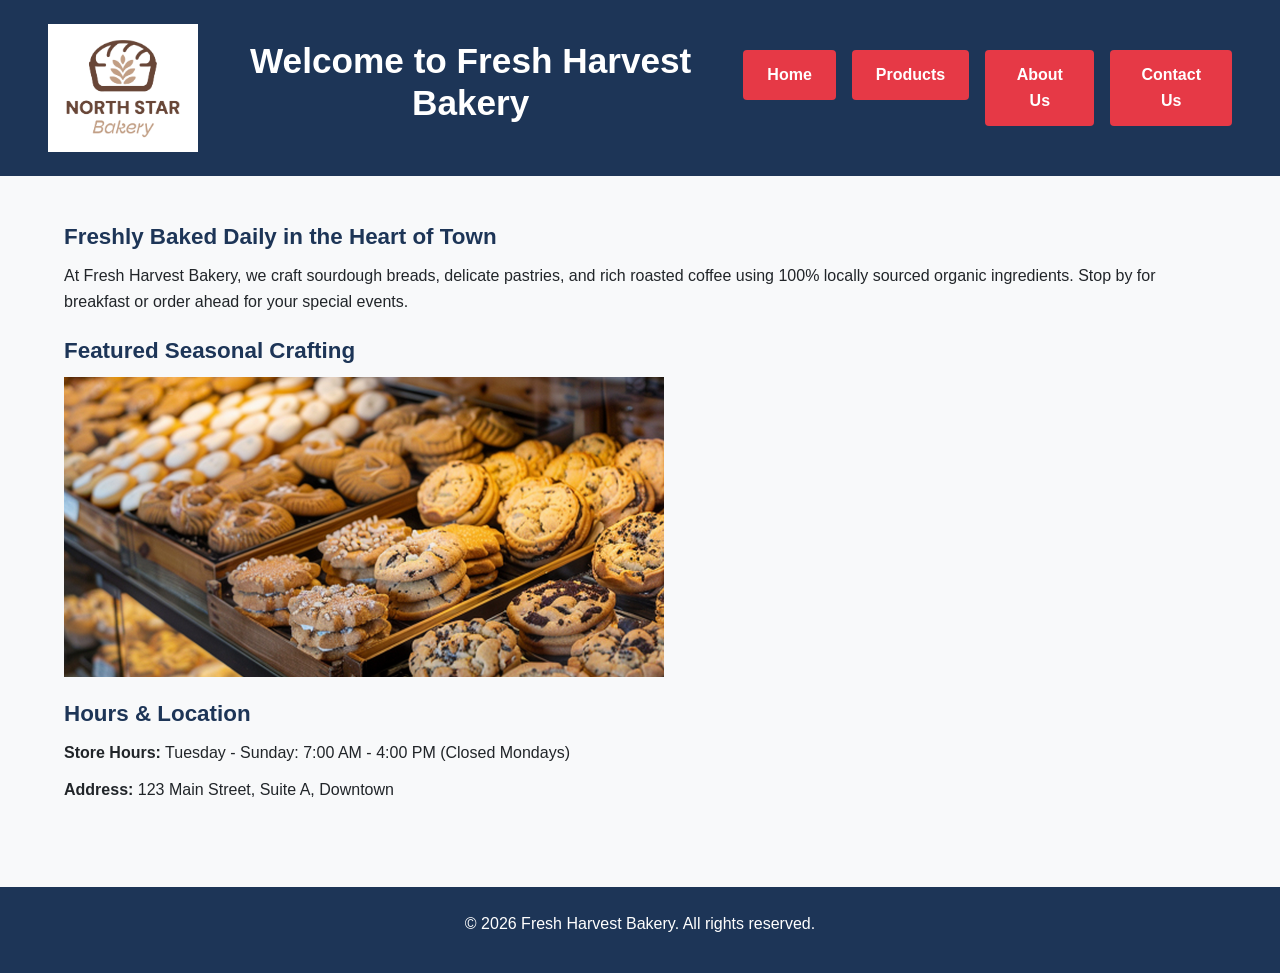
<file: index.html>
<!DOCTYPE html>
<html lang="en">
<head>
    <meta charset="UTF-8">
    <meta name="viewport" content="width=device-width, initial-scale=1.0">
    <title>Home - Fresh Harvest Bakery</title>
    <link rel="stylesheet" href="style.css">
</head>
<body>
    <header>
        <!-- Fixed: Closed the img tag properly with '>' -->
        <img src="bakery-logo_c.png" alt="Fresh Harvest Bakery Logo" width="150" height="50">
        <h1>Welcome to Fresh Harvest Bakery</h1>
        <nav>
            <ul>
                <li><a href="index.html" class="btn">Home</a></li>
                <li><a href="products.html" class="btn">Products</a></li>
                <li><a href="about.html" class="btn">About Us</a></li>
                <li><a href="contact.html" class="btn">Contact Us</a></li>
            </ul>
        </nav>
    </header>
    
    <main>
        <section> 
            <h2>Freshly Baked Daily in the Heart of Town</h2>
            <p>At Fresh Harvest Bakery, we craft sourdough breads, delicate pastries, and rich roasted coffee using 100% locally sourced organic ingredients. Stop by for breakfast or order ahead for your special events.</p>
        </section>

        <section>
            <h2>Featured Seasonal Crafting</h2>
            <!-- Required Responsive Image using <picture> -->
            <picture>
                <source media="(min-width: 1024px)" srcset="bakery-feature-large_c.png">
                <source media="(min-width: 600px)" srcset="bakery_bread_c.png">
                <img src="bakery-feature-small_c.png" alt="A freshly baked batch of sourdough bread sitting on a wooden counter" width="600" height="400">
            </picture>
        </section>

        <section>
            <h2>Hours & Location</h2>
            <p><strong>Store Hours:</strong> Tuesday - Sunday: 7:00 AM - 4:00 PM (Closed Mondays)</p>
            <p><strong>Address:</strong> 123 Main Street, Suite A, Downtown</p>
        </section>
    </main>

    <footer>
        <p>&copy; 2026 Fresh Harvest Bakery. All rights reserved.</p>
    </footer>
    <script src="script.js"></script>
</body>
</html>
</file>
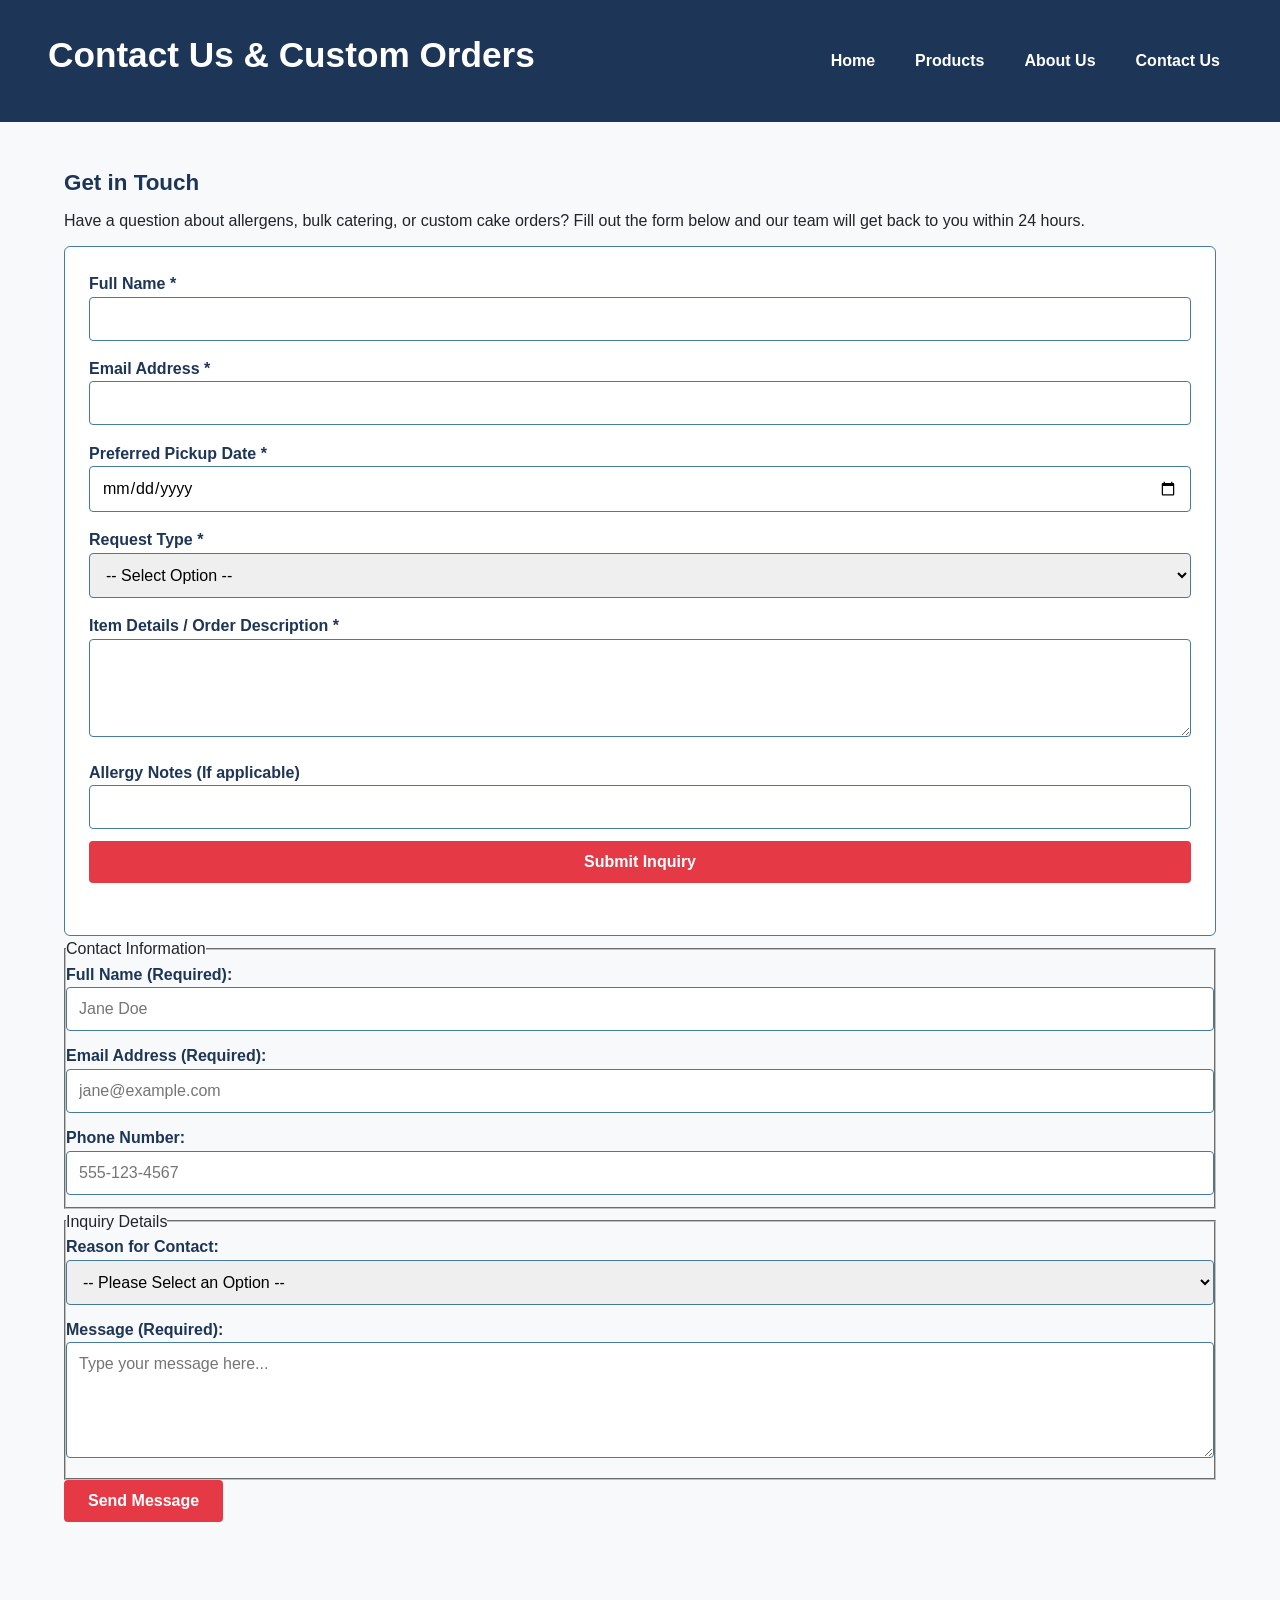
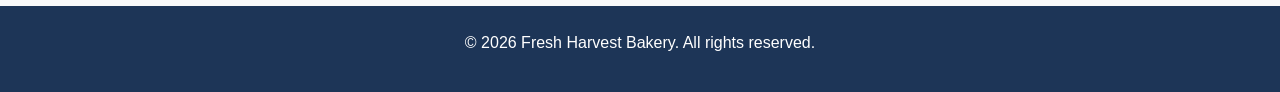
<file: contact.html>
<!DOCTYPE html>
<html lang="en">
<head>
    <meta charset="UTF-8">
    <meta name="viewport" content="width=device-width, initial-scale=1.0">
    <title>Contact Us - Fresh Harvest Bakery</title>
    <link rel="stylesheet" href="style.css">
</head>
<body>

    <header>
        <h1>Contact Us & Custom Orders</h1>
        <nav>
            <ul>
                <li><a href="index.html">Home</a></li>
                <li><a href="products.html">Products</a></li>
                <li><a href="about.html">About Us</a></li>
                <li><a href="contact.html">Contact Us</a></li>
            </ul>
        </nav>
    </header>

    <main>
     <section>
            <h2>Get in Touch</h2>
            <p>Have a question about allergens, bulk catering, or custom cake orders? Fill out the form below and our team will get back to you within 24 hours.</p>

            <!-- Required Form with Proper Labels, Fieldset, Legend, and Validation -->
            <form id="bakery-form" action="#" method="post" novalidate>
  <div class="form-group">
    <label for="name">Full Name *</label>
    <input type="text" id="name" name="name">
    <span class="error-msg" id="name-error"></span>
  </div>

  <div class="form-group">
    <label for="email">Email Address *</label>
    <input type="email" id="email" name="email">
    <span class="error-msg" id="email-error"></span>
  </div>

  <div class="form-group">
    <label for="pickup-date">Preferred Pickup Date *</label>
    <input type="date" id="pickup-date" name="pickup-date">
    <span class="error-msg" id="date-error"></span>
  </div>

  <div class="form-group">
    <label for="request-type">Request Type *</label>
    <select id="request-type" name="request-type">
      <option value="">-- Select Option --</option>
      <option value="preorder">Pre-Order</option>
      <option value="question">General Question</option>
      <option value="catering">Event Catering Inquiry</option>
    </select>
    <span class="error-msg" id="type-error"></span>
  </div>

  <div class="form-group">
    <label for="details">Item Details / Order Description *</label>
    <textarea id="details" name="details" rows="4"></textarea>
    <span class="error-msg" id="details-error"></span>
  </div>

  <div class="form-group">
    <label for="allergies">Allergy Notes (If applicable)</label>
    <input type="text" id="allergies" name="allergies">
  </div>

  <button type="submit" class="btn-primary">Submit Inquiry</button>
  <div id="form-success" class="success-msg"></div>
</form>
                
                <fieldset>
                    <legend>Contact Information</legend>

                    <p>
                        <label for="full-name">Full Name (Required):</label><br>
                        <input type="text" id="full-name" name="full_name" required aria-required="true" placeholder="Jane Doe">
                    </p>

                    <p>
                        <label for="email-address">Email Address (Required):</label><br>
                        <input type="email" id="email-address" name="email" required aria-required="true" placeholder="jane@example.com">
                    </p>

                    <p>
                        <label for="phone-number">Phone Number:</label><br>
                        <input type="tel" id="phone-number" name="phone" placeholder="555-123-4567">
                    </p>
                </fieldset>

                <fieldset>
                    <legend>Inquiry Details</legend>

                    <p>
                        <label for="inquiry-type">Reason for Contact:</label><br>
                        <select id="inquiry-type" name="inquiry_type" required>
                            <option value="">-- Please Select an Option --</option>
                            <option value="general">General Question</option>
                            <option value="catering">Catering / Large Order</option>
                            <option value="feedback">Feedback</option>
                        </select>
                    </p>

                    <p>
                        <label for="message">Message (Required):</label><br>
                        <textarea id="message" name="message" rows="5" cols="40" required placeholder="Type your message here..."></textarea>
                    </p>
                </fieldset>

                <p>
                    <button type="submit">Send Message</button>
                </p>

            </form>
        </section>
    </main>   
    
    <footer>
        <p>&copy; 2026 Fresh Harvest Bakery. All rights reserved.</p>
    </footer>
    <script src="script.js"></script>
</body>
</html>
</file>
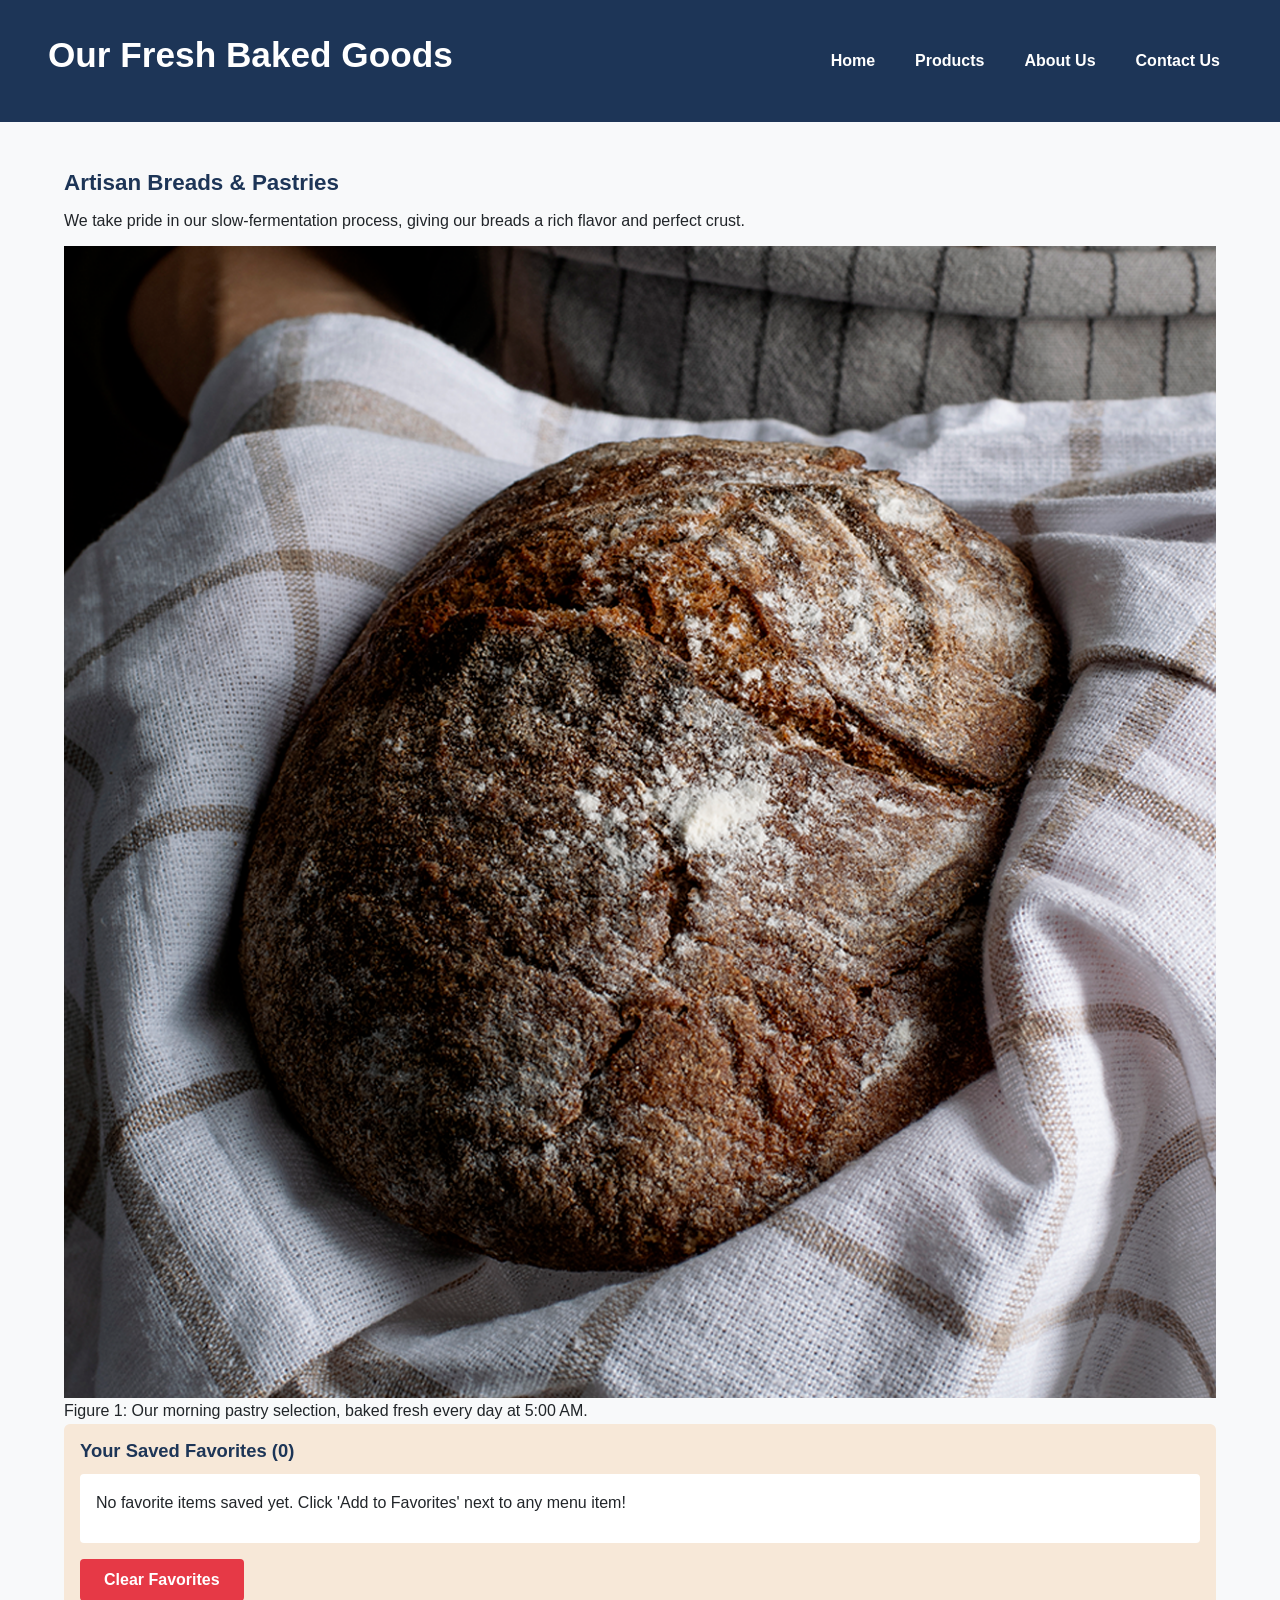
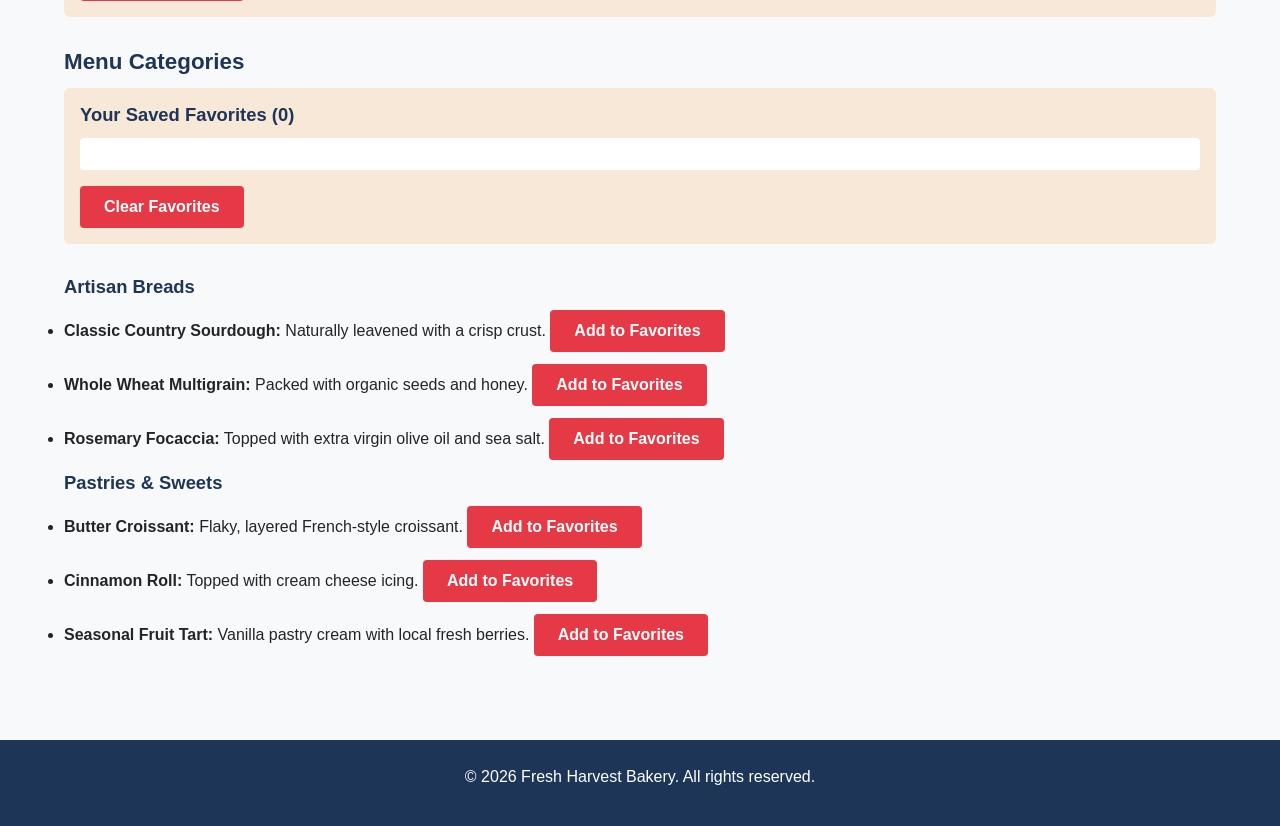
<file: products.html>
<!DOCTYPE html>
<html lang="en">
<head>
    <meta charset="UTF-8">
    <meta name="viewport" content="width=device-width, initial-scale=1.0">
    <title>Products - Fresh Harvest Bakery</title>
    <link rel="stylesheet" href="style.css">
</head>
<body>

    <header>
        <h1> Our Fresh Baked Goods</h1>
        <nav>
            <ul>
                <li><a href="index.html">Home</a></li>
                <li><a href="products.html">Products</a></li>
                <li><a href="about.html">About Us</a></li>
                <li><a href="contact.html">Contact Us</a></li>
            </ul>        
    </nav>
    </header>

    <main>
        <section>
            <h2>Artisan Breads & Pastries</h2>
            <p>We take pride in our slow-fermentation process, giving our breads a rich flavor and perfect crust.</p>
            
            <!-- Required Figure with Caption -->
            <figure>
                <img src="bakery-signature-loaf_c.png" alt="An assortment of golden-brown croissants and Danish pastries on a tray">
                <figcaption>Figure 1: Our morning pastry selection, baked fresh every day at 5:00 AM.</figcaption>
            </figure>
        </section> 

        <section class="favorites-section">
  <h3>Your Saved Favorites (<span id="fav-count">0</span>)</h3>
  <div id="favorites-list" class="favorites-box"></div>
  <button id="clear-favs-btn" class="btn-secondary">Clear Favorites</button>
</section>

        <section>
  <h2>Menu Categories</h2>

  <!-- TOUCHSTONE 4: FAVORITES CONTAINER -->
  <section class="favorites-section">
    <h3>Your Saved Favorites (<span id="fav-count">0</span>)</h3>
    <div id="favorites-list" class="favorites-box"></div>
    <button id="clear-favs-btn" class="btn-secondary">Clear Favorites</button>
  </section>

  <h3>Artisan Breads</h3>
  <ul>
    <li>
      <strong>Classic Country Sourdough:</strong> Naturally leavened with a crisp crust.
      <button class="fav-btn" data-id="1">Add to Favorites</button>
    </li>
    <li>
      <strong>Whole Wheat Multigrain:</strong> Packed with organic seeds and honey.
      <button class="fav-btn" data-id="2">Add to Favorites</button>
    </li>
    <li>
      <strong>Rosemary Focaccia:</strong> Topped with extra virgin olive oil and sea salt.
      <button class="fav-btn" data-id="3">Add to Favorites</button>
    </li>
  </ul>

  <h3>Pastries & Sweets</h3>
  <ul>
    <li>
      <strong>Butter Croissant:</strong> Flaky, layered French-style croissant.
      <button class="fav-btn" data-id="4">Add to Favorites</button>
    </li>
    <li>
      <strong>Cinnamon Roll:</strong> Topped with cream cheese icing.
      <button class="fav-btn" data-id="5">Add to Favorites</button>
    </li>
    <li>
      <strong>Seasonal Fruit Tart:</strong> Vanilla pastry cream with local fresh berries.
      <button class="fav-btn" data-id="6">Add to Favorites</button>
    </li>
  </ul>
</section>
    </main>

    <footer>
        <p>&copy; 2026 Fresh Harvest Bakery. All rights reserved.</p>
    </footer>
    <script src="script.js"></script>
</body>
</html>
</file>
<file: style.css>
/* ==========================================================================
   TOUCHSTONE 3 & 4: VISUAL DESIGN SYSTEM
   Color Palette: 3 Colors (Primary: #1D3557, Secondary: #457B9D, Accent: #E63946)
   Typography: Max 2 Font Families ('Segoe UI' / system sans-serif)
   Approach: Mobile-First Layout using Flexbox
   ========================================================================== */

/* 1. Global Reset & Variables */
* {
  box-sizing: border-box;
  margin: 0;
  padding: 0;
}

:root {
  --primary-color: #1D3557;   /* Deep Navy for headings & brand identity */
  --secondary-color: #457B9D; /* Muted Slate Blue for borders/accents */
  --accent-color: #E63946;    /* Coral Red for buttons/CTAs */
  --bg-light: #F8F9FA;        /* Light Grey background for scannability */
  --text-dark: #212529;       /* Dark charcoal for high contrast body text */
  --white: #FFFFFF;
  --font-main: 'Segoe UI', Tahoma, Geneva, Verdana, sans-serif;
  --spacing-sm: 0.75rem;
  --spacing-md: 1.5rem;
  --spacing-lg: 3rem;
}

body {
  font-family: var(--font-main);
  line-height: 1.6;
  color: var(--text-dark);
  background-color: var(--bg-light);
  display: flex;
  flex-direction: column;
  min-height: 100vh;
}

/* 2. Responsive Typography & Hierarchy */
h1, h2, h3 {
  color: var(--primary-color);
  line-height: 1.2;
  margin-bottom: var(--spacing-sm);
}

h1 { font-size: 1.8rem; }
h2 { font-size: 1.4rem; margin-top: var(--spacing-md); }
h3 { font-size: 1.15rem; }

p, li {
  font-size: 1rem;
  margin-bottom: var(--spacing-sm);
}

/* 3. Header & Navigation (Flexbox Mobile View) */
header {
  background-color: var(--primary-color);
  color: var(--white);
  padding: var(--spacing-md);
  text-align: center;
}

header h1 {
  color: var(--white);
}

nav ul {
  list-style: none;
  display: flex;
  flex-direction: column; /* Stacked links on mobile */
  gap: 0.5rem;
  margin-top: var(--spacing-sm);
}

nav a {
  color: var(--white);
  text-decoration: none;
  font-weight: 600;
  padding: var(--spacing-sm);
  background-color: rgba(255, 255, 255, 0.1);
  border-radius: 4px;
  display: block;
}

nav a:hover,  
nav a:focus {
  background-color: var(--accent-color);
}

/* 4. Main Layout & Cards (Flexbox) */
main {
  flex: 1;
  padding: var(--spacing-md);
  max-width: 1200px;
  margin: 0 auto;
  width: 100%;
}

.card-container {
  display: flex;
  flex-direction: column; /* Mobile first vertical stack */
  gap: var(--spacing-md);
  margin-top: var(--spacing-md);
}

.card {
  background-color: var(--white);
  border: 1px solid var(--secondary-color);
  border-top: 4px solid var(--primary-color);
  border-radius: 6px;
  padding: var(--spacing-md);
  box-shadow: 0 2px 5px rgba(0,0,0,0.05);
}

/* 5. Images (Global Sizing Fix) */
img {
  max-width: 100%;
  height: auto;
  display: block;
}

/* 6. Form & Call to Action Styling */
form {
  display: flex;
  flex-direction: column;
  gap: var(--spacing-sm);
  background-color: var(--white);
  padding: var(--spacing-md);
  border-radius: 6px;
  border: 1px solid var(--secondary-color);
}

label {
  font-weight: 600;
  color: var(--primary-color);
}

input, textarea, select {
  width: 100%;
  padding: var(--spacing-sm);
  border: 1px solid var(--secondary-color);
  border-radius: 4px;
  font-family: inherit;
  font-size: 1rem;
}

button, .btn {
  background-color: var(--accent-color);
  color: var(--white);
  border: none;
  padding: var(--spacing-sm) var(--spacing-md);
  font-size: 1rem;
  font-weight: 600;
  border-radius: 4px;
  cursor: pointer;
  text-align: center;
  text-decoration: none;
  transition: background-color 0.2s ease;
}

button:hover, .btn:hover {
  background-color: #c92a37;
}

/* 7. Touchstone 4 Additions (Messages & Favorites) */
.error-msg {
  color: #c0392b;
  font-size: 0.85rem;
  display: block;
  margin-top: 0.2rem;
}

.success-msg {
  color: #27ae60;
  font-weight: bold;
  margin-top: 1rem;
}

.favorites-section {
  background: #f7e8d8;
  padding: 1rem;
  border-radius: 6px;
  margin-bottom: 2rem;
}

.favorites-box {
  background: #ffffff;
  padding: 1rem;
  border-radius: 4px;
  margin: 0.5rem 0 1rem 0;
}

.fav-item {
  display: flex;
  justify-content: space-between;
  padding: 0.5rem 0;
  border-bottom: 1px solid #eee;
}

/* 8. Footer */
footer {
  background-color: var(--primary-color);
  color: var(--white);
  text-align: center;
  padding: var(--spacing-md);
  margin-top: var(--spacing-lg);
}

/* ==========================================================================
   9. MEDIA QUERY: Larger Screens (Tablets & Desktops >= 768px)
   ========================================================================== */
@media (min-width: 768px) {
  header {
    display: flex;
    justify-content: space-between;
    align-items: center;
    padding: var(--spacing-md) var(--spacing-lg);
  }

  header h1 {
    font-size: 2.2rem;
  }

  nav ul {
    flex-direction: row; /* Horizontal navbar on tablet/desktop */
    gap: 1rem;
  }

  nav a {
    background-color: transparent;
  }

  .card-container {
    flex-direction: row; /* Horizontal flex layout for content cards */
    flex-wrap: wrap;
  }

  .card {
    flex: 1 1 calc(50% - var(--spacing-md)); /* 2-column layout */
  }
}
</file>
